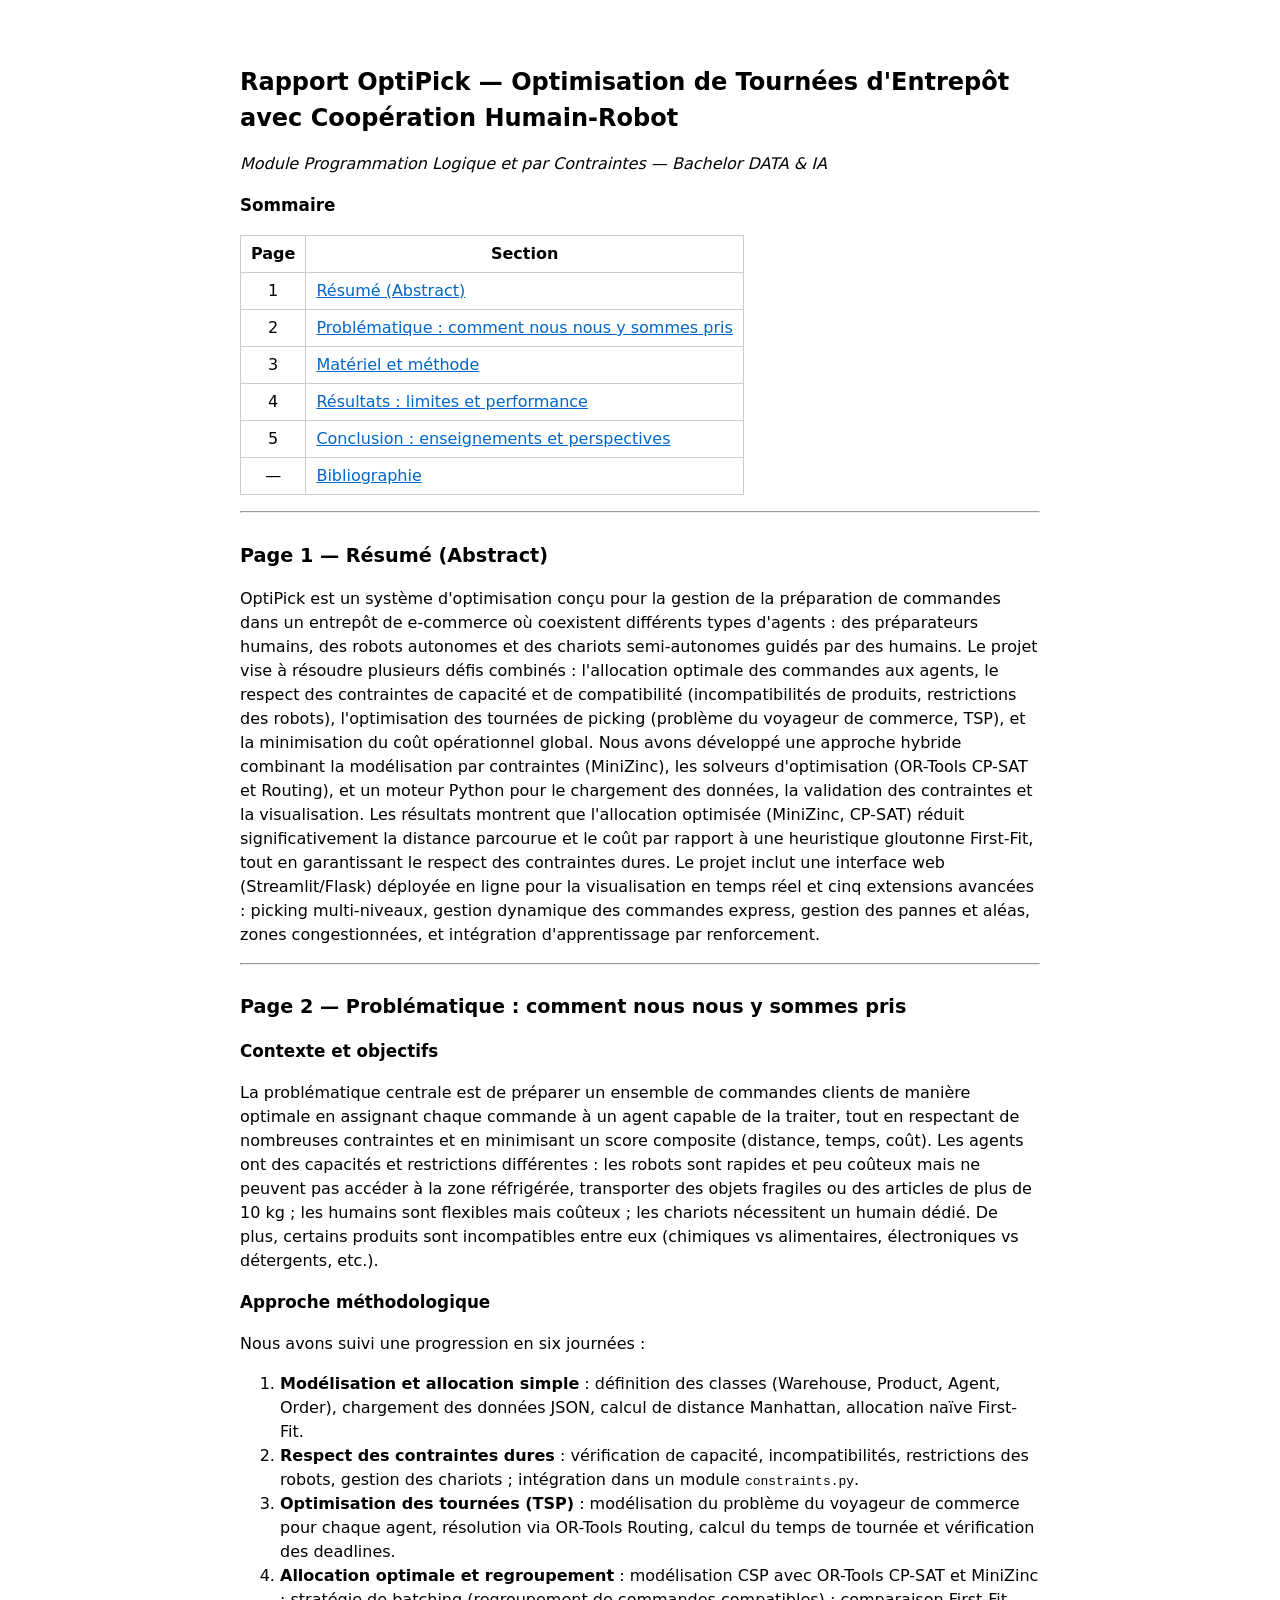
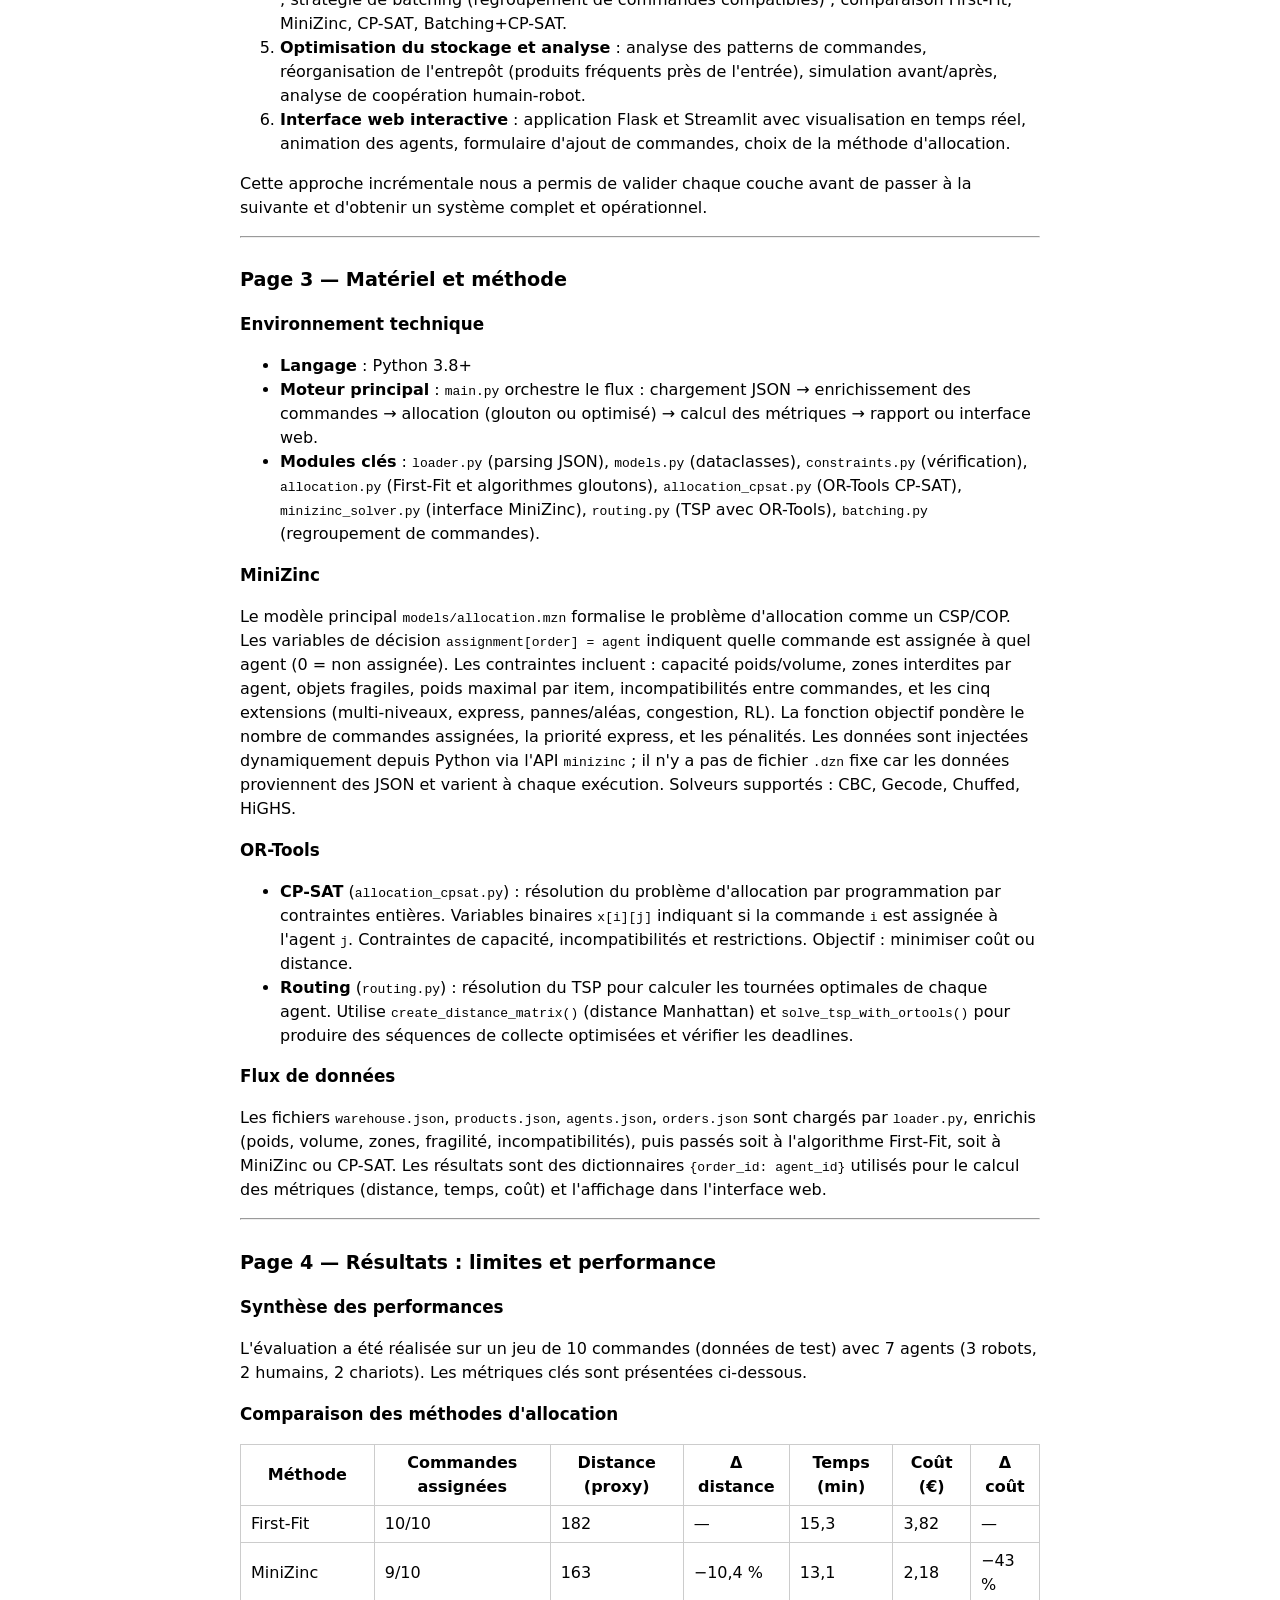
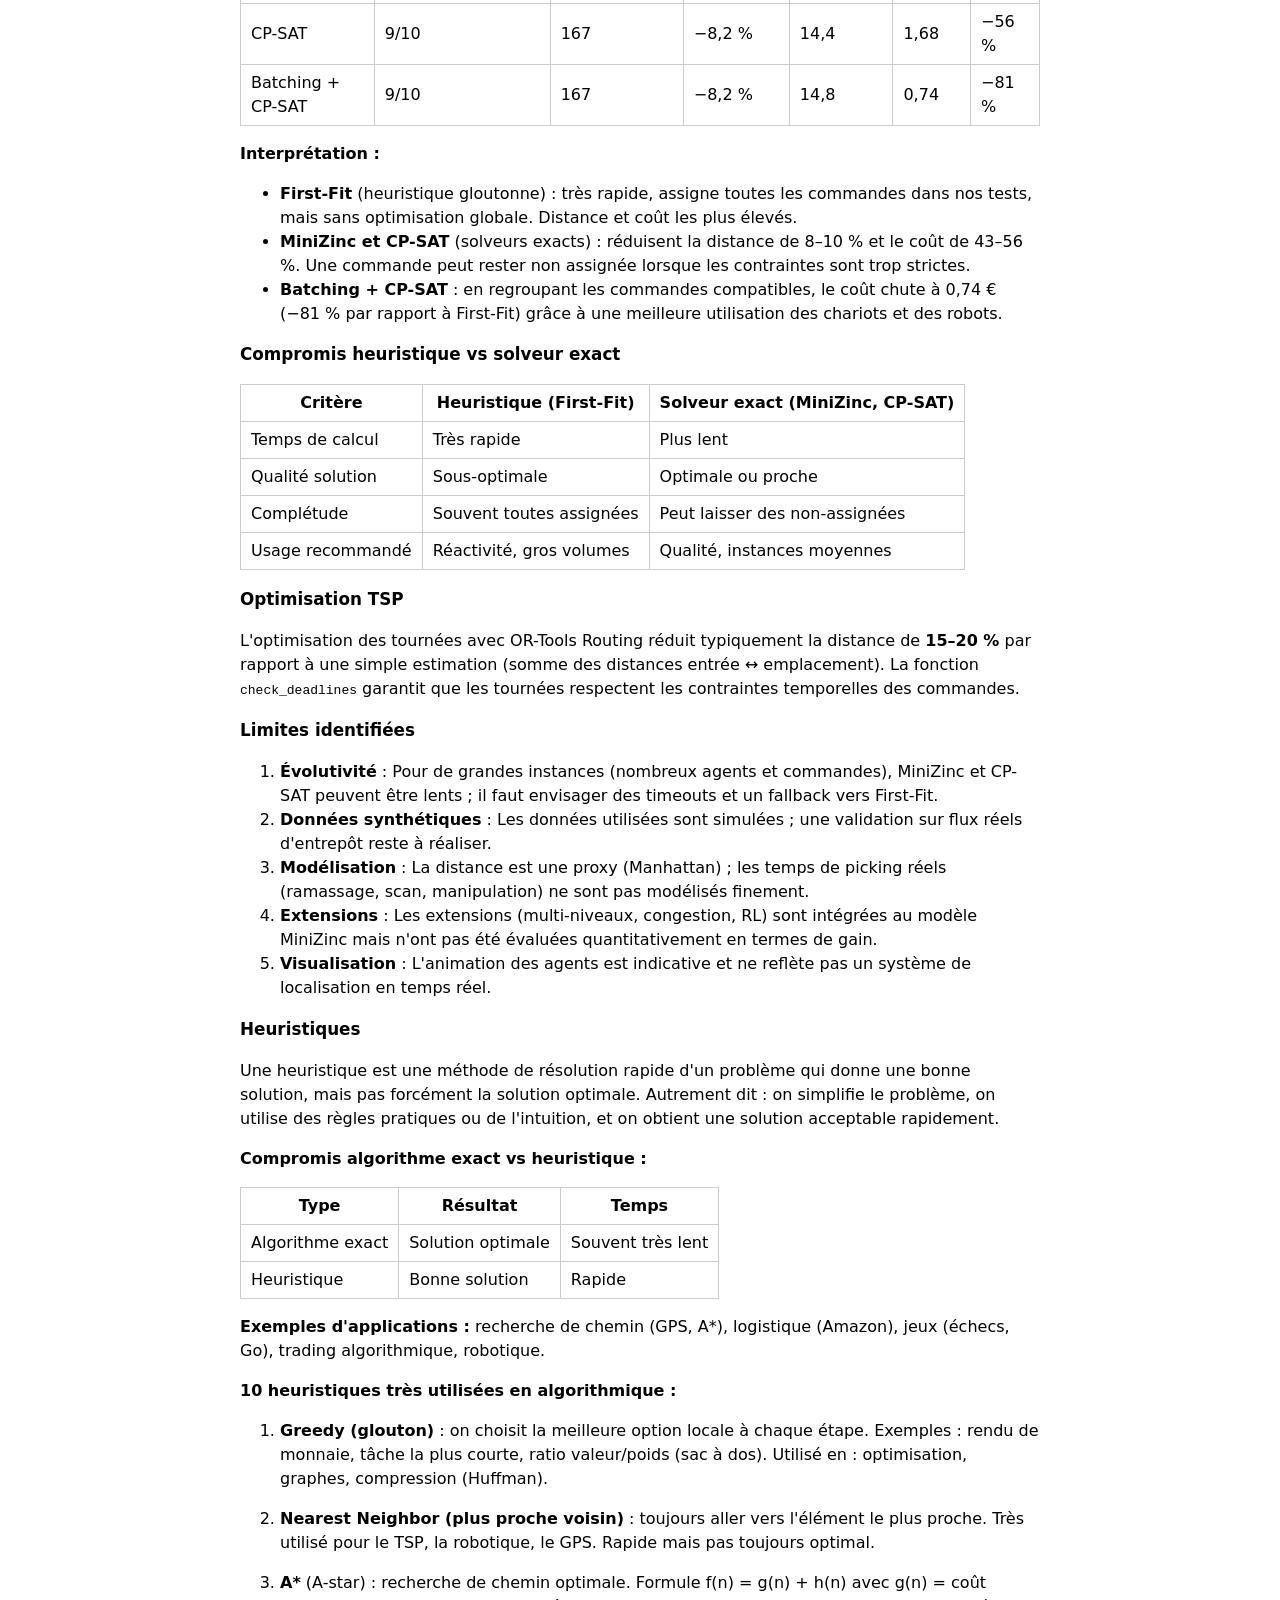
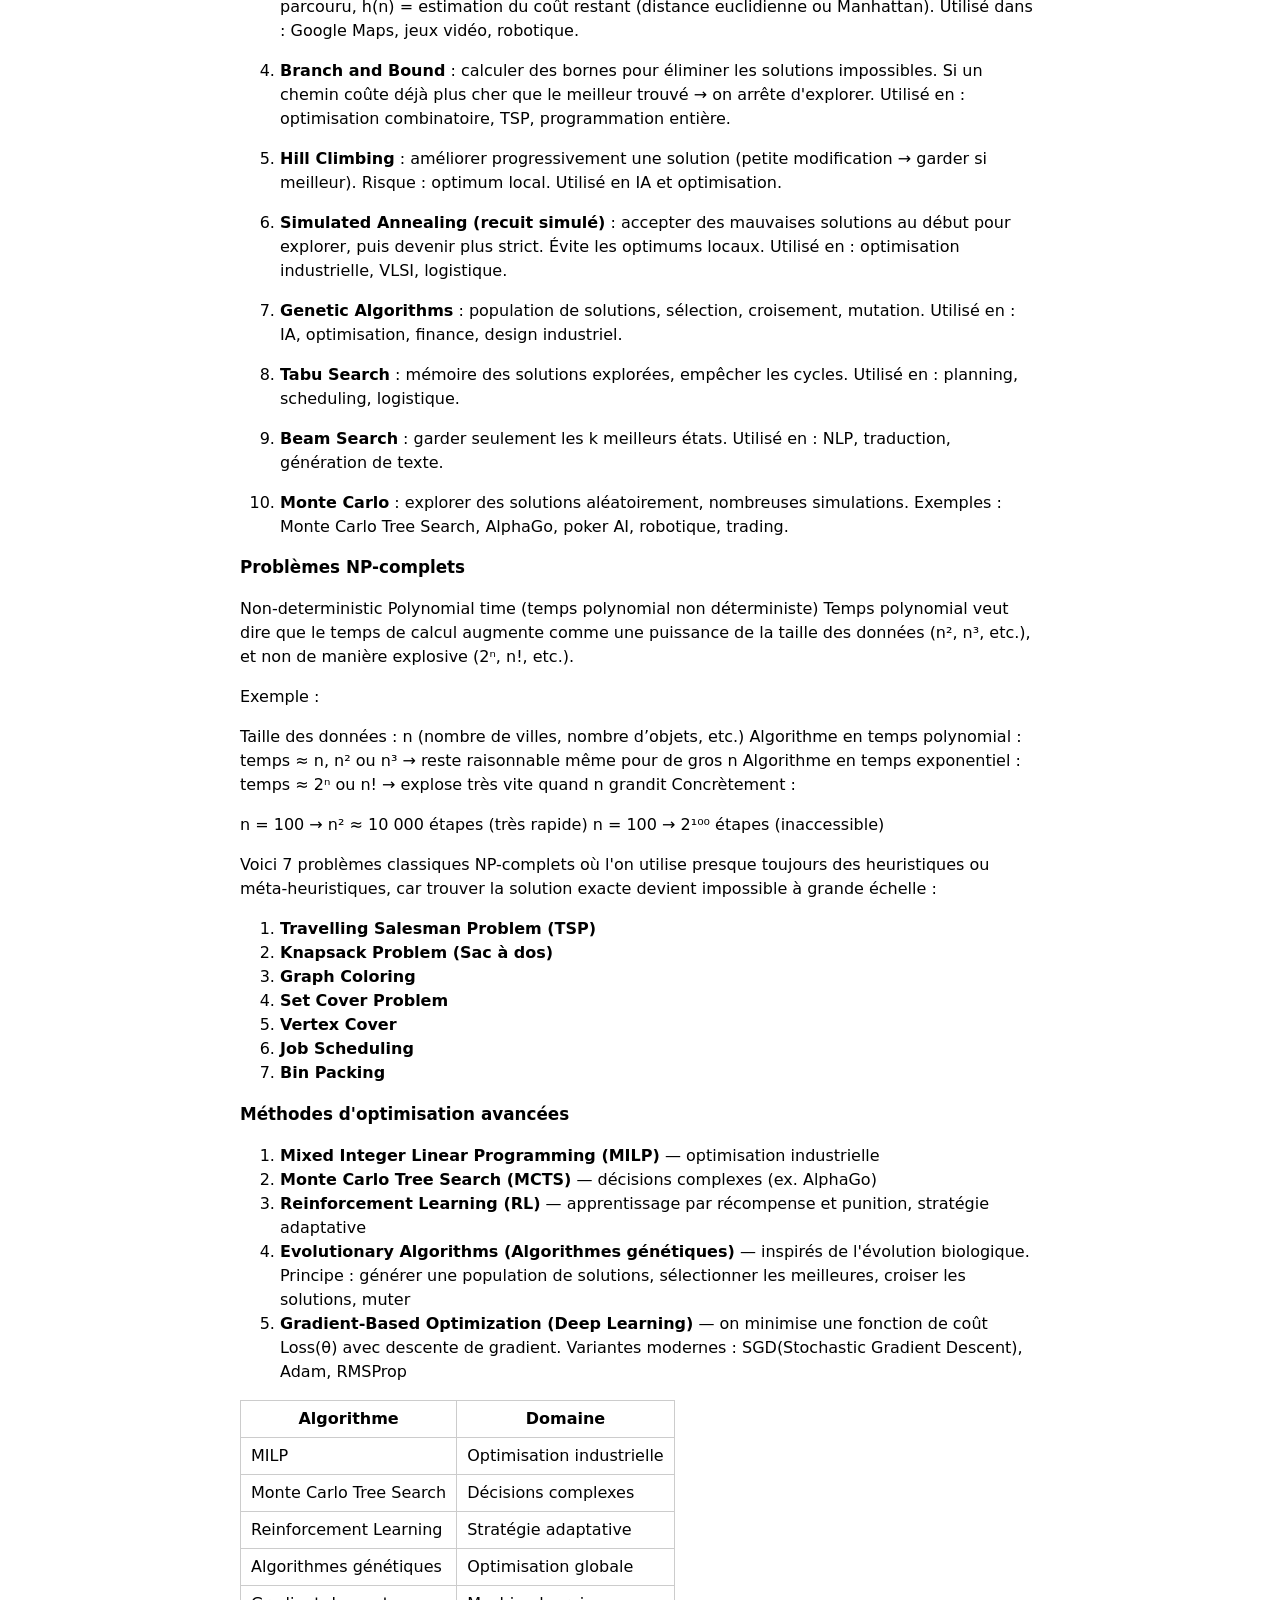
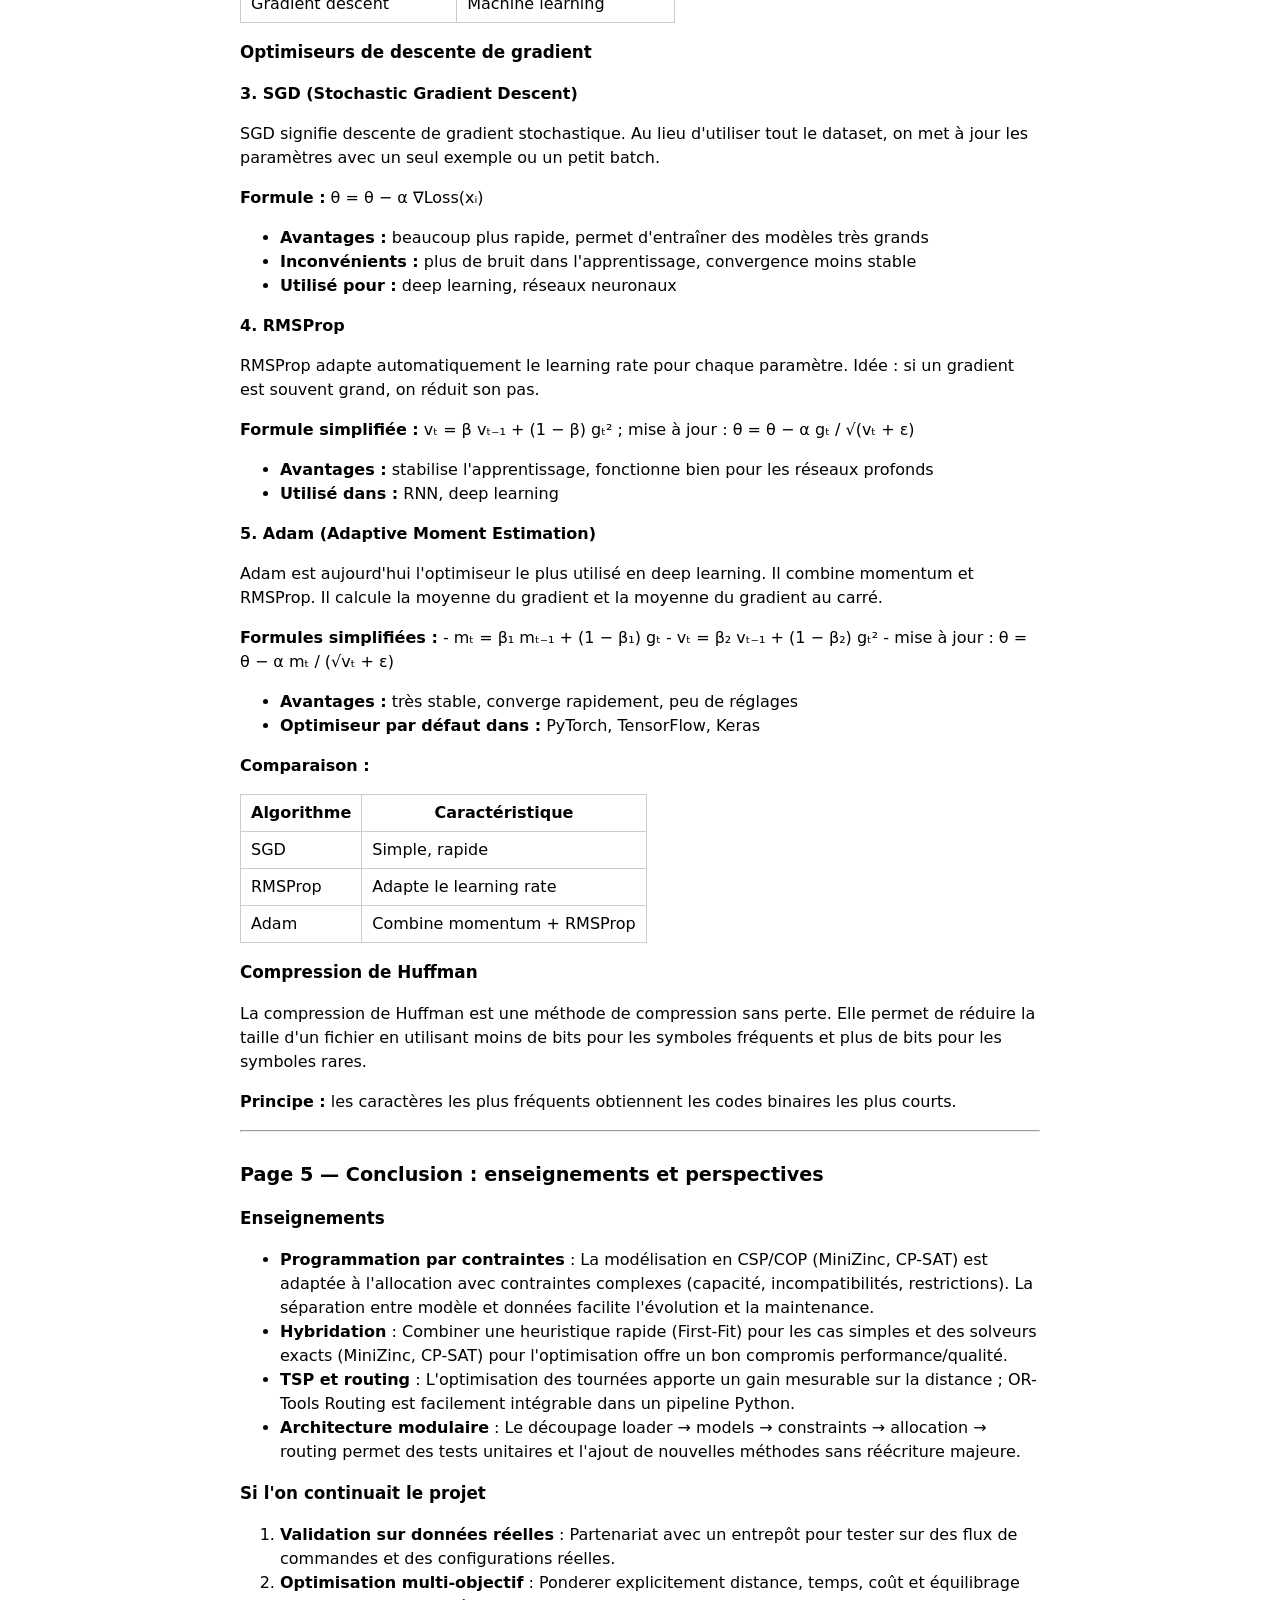
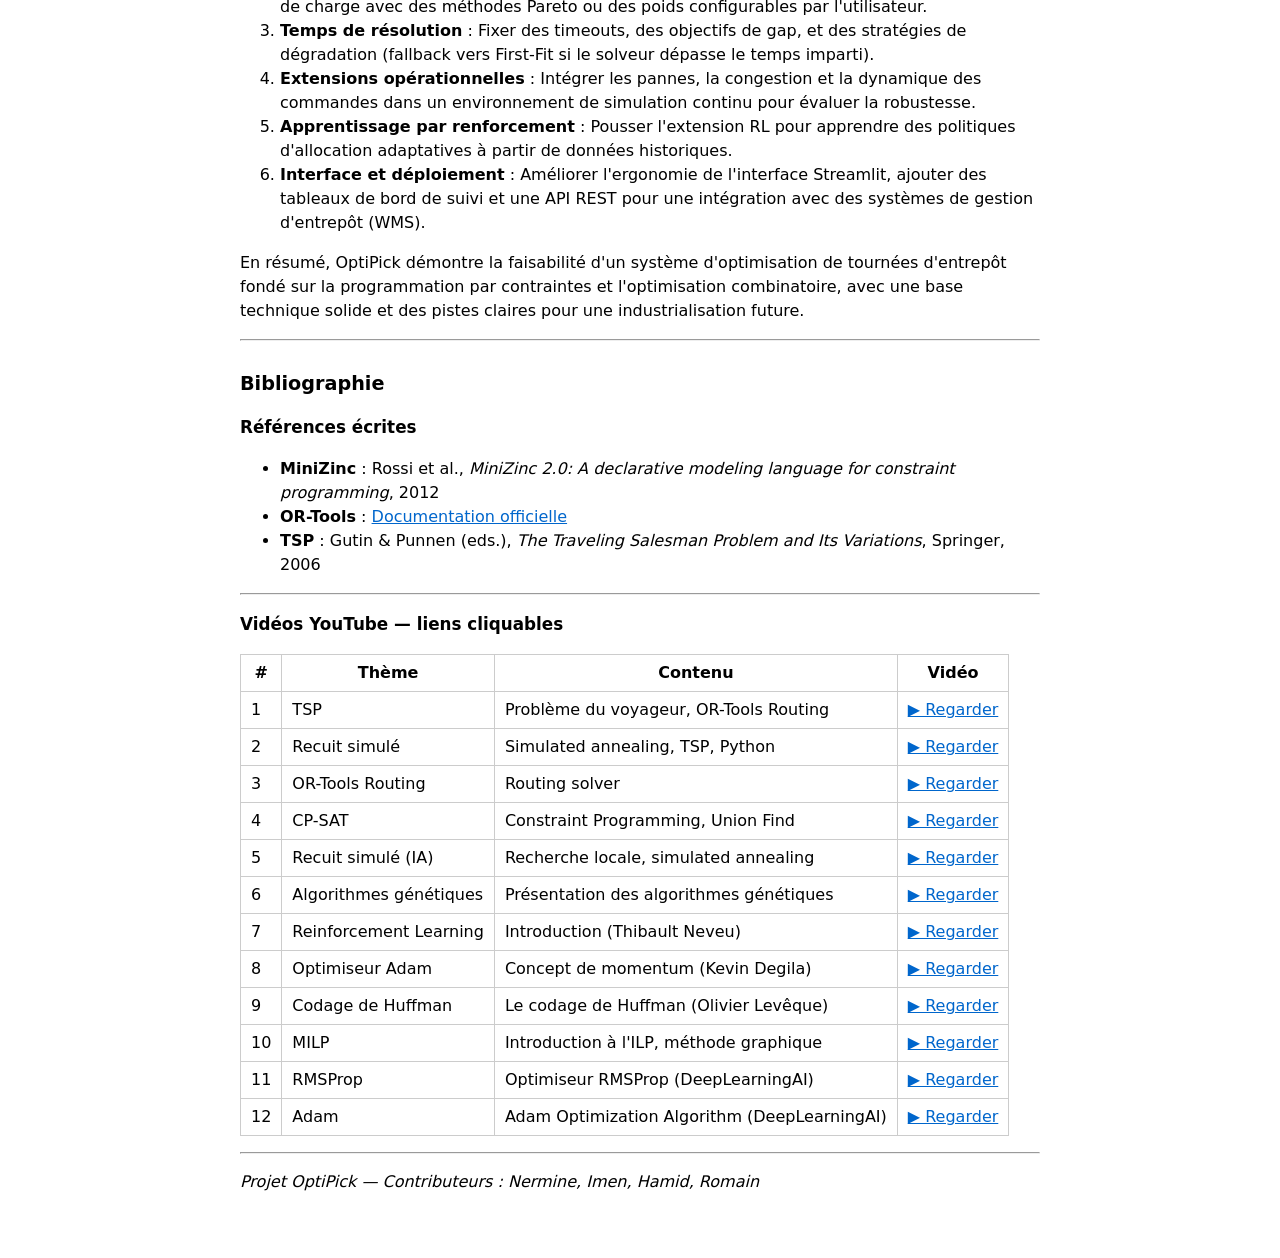
<file: rapport.html>
<!DOCTYPE html>
<html><head><meta charset="utf-8">
<style>
body{font-family:system-ui,sans-serif;max-width:800px;margin:2em auto;padding:1em;line-height:1.5}
table{border-collapse:collapse;margin:1em 0} th,td{border:1px solid #ccc;padding:6px 10px}
h1{font-size:1.5em} h2{font-size:1.2em;margin-top:1.5em} h3{font-size:1.05em}
a{color:#0066cc}
</style></head><body><h1>Rapport OptiPick — Optimisation de Tournées d'Entrepôt avec Coopération Humain-Robot</h1>
<p><em>Module Programmation Logique et par Contraintes — Bachelor DATA &amp; IA</em></p>
<h3>Sommaire</h3>
<table>
<thead>
<tr>
<th style="text-align: center;">Page</th>
<th>Section</th>
</tr>
</thead>
<tbody>
<tr>
<td style="text-align: center;">1</td>
<td><a href="#page-1">Résumé (Abstract)</a></td>
</tr>
<tr>
<td style="text-align: center;">2</td>
<td><a href="#page-2">Problématique : comment nous nous y sommes pris</a></td>
</tr>
<tr>
<td style="text-align: center;">3</td>
<td><a href="#page-3">Matériel et méthode</a></td>
</tr>
<tr>
<td style="text-align: center;">4</td>
<td><a href="#page-4">Résultats : limites et performance</a></td>
</tr>
<tr>
<td style="text-align: center;">5</td>
<td><a href="#page-5">Conclusion : enseignements et perspectives</a></td>
</tr>
<tr>
<td style="text-align: center;">—</td>
<td><a href="#bibliographie">Bibliographie</a></td>
</tr>
</tbody>
</table>
<hr />
<p><a id="page-1"></a></p>
<h2>Page 1 — Résumé (Abstract)</h2>
<p>OptiPick est un système d'optimisation conçu pour la gestion de la préparation de commandes dans un entrepôt de e-commerce où coexistent différents types d'agents : des préparateurs humains, des robots autonomes et des chariots semi-autonomes guidés par des humains. Le projet vise à résoudre plusieurs défis combinés : l'allocation optimale des commandes aux agents, le respect des contraintes de capacité et de compatibilité (incompatibilités de produits, restrictions des robots), l'optimisation des tournées de picking (problème du voyageur de commerce, TSP), et la minimisation du coût opérationnel global. Nous avons développé une approche hybride combinant la modélisation par contraintes (MiniZinc), les solveurs d'optimisation (OR-Tools CP-SAT et Routing), et un moteur Python pour le chargement des données, la validation des contraintes et la visualisation. Les résultats montrent que l'allocation optimisée (MiniZinc, CP-SAT) réduit significativement la distance parcourue et le coût par rapport à une heuristique gloutonne First-Fit, tout en garantissant le respect des contraintes dures. Le projet inclut une interface web (Streamlit/Flask) déployée en ligne pour la visualisation en temps réel et cinq extensions avancées : picking multi-niveaux, gestion dynamique des commandes express, gestion des pannes et aléas, zones congestionnées, et intégration d'apprentissage par renforcement.</p>
<hr />
<p><a id="page-2"></a></p>
<h2>Page 2 — Problématique : comment nous nous y sommes pris</h2>
<h3>Contexte et objectifs</h3>
<p>La problématique centrale est de préparer un ensemble de commandes clients de manière optimale en assignant chaque commande à un agent capable de la traiter, tout en respectant de nombreuses contraintes et en minimisant un score composite (distance, temps, coût). Les agents ont des capacités et restrictions différentes : les robots sont rapides et peu coûteux mais ne peuvent pas accéder à la zone réfrigérée, transporter des objets fragiles ou des articles de plus de 10 kg ; les humains sont flexibles mais coûteux ; les chariots nécessitent un humain dédié. De plus, certains produits sont incompatibles entre eux (chimiques vs alimentaires, électroniques vs détergents, etc.).</p>
<h3>Approche méthodologique</h3>
<p>Nous avons suivi une progression en six journées :</p>
<ol>
<li><strong>Modélisation et allocation simple</strong> : définition des classes (Warehouse, Product, Agent, Order), chargement des données JSON, calcul de distance Manhattan, allocation naïve First-Fit.</li>
<li><strong>Respect des contraintes dures</strong> : vérification de capacité, incompatibilités, restrictions des robots, gestion des chariots ; intégration dans un module <code>constraints.py</code>.</li>
<li><strong>Optimisation des tournées (TSP)</strong> : modélisation du problème du voyageur de commerce pour chaque agent, résolution via OR-Tools Routing, calcul du temps de tournée et vérification des deadlines.</li>
<li><strong>Allocation optimale et regroupement</strong> : modélisation CSP avec OR-Tools CP-SAT et MiniZinc ; stratégie de batching (regroupement de commandes compatibles) ; comparaison First-Fit, MiniZinc, CP-SAT, Batching+CP-SAT.</li>
<li><strong>Optimisation du stockage et analyse</strong> : analyse des patterns de commandes, réorganisation de l'entrepôt (produits fréquents près de l'entrée), simulation avant/après, analyse de coopération humain-robot.</li>
<li><strong>Interface web interactive</strong> : application Flask et Streamlit avec visualisation en temps réel, animation des agents, formulaire d'ajout de commandes, choix de la méthode d'allocation.</li>
</ol>
<p>Cette approche incrémentale nous a permis de valider chaque couche avant de passer à la suivante et d'obtenir un système complet et opérationnel.</p>
<hr />
<p><a id="page-3"></a></p>
<h2>Page 3 — Matériel et méthode</h2>
<h3>Environnement technique</h3>
<ul>
<li><strong>Langage</strong> : Python 3.8+</li>
<li><strong>Moteur principal</strong> : <code>main.py</code> orchestre le flux : chargement JSON → enrichissement des commandes → allocation (glouton ou optimisé) → calcul des métriques → rapport ou interface web.</li>
<li><strong>Modules clés</strong> : <code>loader.py</code> (parsing JSON), <code>models.py</code> (dataclasses), <code>constraints.py</code> (vérification), <code>allocation.py</code> (First-Fit et algorithmes gloutons), <code>allocation_cpsat.py</code> (OR-Tools CP-SAT), <code>minizinc_solver.py</code> (interface MiniZinc), <code>routing.py</code> (TSP avec OR-Tools), <code>batching.py</code> (regroupement de commandes).</li>
</ul>
<h3>MiniZinc</h3>
<p>Le modèle principal <code>models/allocation.mzn</code> formalise le problème d'allocation comme un CSP/COP. Les variables de décision <code>assignment[order] = agent</code> indiquent quelle commande est assignée à quel agent (0 = non assignée). Les contraintes incluent : capacité poids/volume, zones interdites par agent, objets fragiles, poids maximal par item, incompatibilités entre commandes, et les cinq extensions (multi-niveaux, express, pannes/aléas, congestion, RL). La fonction objectif pondère le nombre de commandes assignées, la priorité express, et les pénalités. Les données sont injectées dynamiquement depuis Python via l'API <code>minizinc</code> ; il n'y a pas de fichier <code>.dzn</code> fixe car les données proviennent des JSON et varient à chaque exécution. Solveurs supportés : CBC, Gecode, Chuffed, HiGHS.</p>
<h3>OR-Tools</h3>
<ul>
<li><strong>CP-SAT</strong> (<code>allocation_cpsat.py</code>) : résolution du problème d'allocation par programmation par contraintes entières. Variables binaires <code>x[i][j]</code> indiquant si la commande <code>i</code> est assignée à l'agent <code>j</code>. Contraintes de capacité, incompatibilités et restrictions. Objectif : minimiser coût ou distance.</li>
<li><strong>Routing</strong> (<code>routing.py</code>) : résolution du TSP pour calculer les tournées optimales de chaque agent. Utilise <code>create_distance_matrix()</code> (distance Manhattan) et <code>solve_tsp_with_ortools()</code> pour produire des séquences de collecte optimisées et vérifier les deadlines.</li>
</ul>
<h3>Flux de données</h3>
<p>Les fichiers <code>warehouse.json</code>, <code>products.json</code>, <code>agents.json</code>, <code>orders.json</code> sont chargés par <code>loader.py</code>, enrichis (poids, volume, zones, fragilité, incompatibilités), puis passés soit à l'algorithme First-Fit, soit à MiniZinc ou CP-SAT. Les résultats sont des dictionnaires <code>{order_id: agent_id}</code> utilisés pour le calcul des métriques (distance, temps, coût) et l'affichage dans l'interface web.</p>
<hr />
<p><a id="page-4"></a></p>
<h2>Page 4 — Résultats : limites et performance</h2>
<h3>Synthèse des performances</h3>
<p>L'évaluation a été réalisée sur un jeu de 10 commandes (données de test) avec 7 agents (3 robots, 2 humains, 2 chariots). Les métriques clés sont présentées ci-dessous.</p>
<h3>Comparaison des méthodes d'allocation</h3>
<table>
<thead>
<tr>
<th>Méthode</th>
<th>Commandes assignées</th>
<th>Distance (proxy)</th>
<th>Δ distance</th>
<th>Temps (min)</th>
<th>Coût (€)</th>
<th>Δ coût</th>
</tr>
</thead>
<tbody>
<tr>
<td>First-Fit</td>
<td>10/10</td>
<td>182</td>
<td>—</td>
<td>15,3</td>
<td>3,82</td>
<td>—</td>
</tr>
<tr>
<td>MiniZinc</td>
<td>9/10</td>
<td>163</td>
<td>−10,4 %</td>
<td>13,1</td>
<td>2,18</td>
<td>−43 %</td>
</tr>
<tr>
<td>CP-SAT</td>
<td>9/10</td>
<td>167</td>
<td>−8,2 %</td>
<td>14,4</td>
<td>1,68</td>
<td>−56 %</td>
</tr>
<tr>
<td>Batching + CP-SAT</td>
<td>9/10</td>
<td>167</td>
<td>−8,2 %</td>
<td>14,8</td>
<td>0,74</td>
<td>−81 %</td>
</tr>
</tbody>
</table>
<p><strong>Interprétation :</strong></p>
<ul>
<li><strong>First-Fit</strong> (heuristique gloutonne) : très rapide, assigne toutes les commandes dans nos tests, mais sans optimisation globale. Distance et coût les plus élevés.</li>
<li><strong>MiniZinc et CP-SAT</strong> (solveurs exacts) : réduisent la distance de 8–10 % et le coût de 43–56 %. Une commande peut rester non assignée lorsque les contraintes sont trop strictes.</li>
<li><strong>Batching + CP-SAT</strong> : en regroupant les commandes compatibles, le coût chute à 0,74 € (−81 % par rapport à First-Fit) grâce à une meilleure utilisation des chariots et des robots.</li>
</ul>
<h3>Compromis heuristique vs solveur exact</h3>
<table>
<thead>
<tr>
<th>Critère</th>
<th>Heuristique (First-Fit)</th>
<th>Solveur exact (MiniZinc, CP-SAT)</th>
</tr>
</thead>
<tbody>
<tr>
<td>Temps de calcul</td>
<td>Très rapide</td>
<td>Plus lent</td>
</tr>
<tr>
<td>Qualité solution</td>
<td>Sous-optimale</td>
<td>Optimale ou proche</td>
</tr>
<tr>
<td>Complétude</td>
<td>Souvent toutes assignées</td>
<td>Peut laisser des non-assignées</td>
</tr>
<tr>
<td>Usage recommandé</td>
<td>Réactivité, gros volumes</td>
<td>Qualité, instances moyennes</td>
</tr>
</tbody>
</table>
<h3>Optimisation TSP</h3>
<p>L'optimisation des tournées avec OR-Tools Routing réduit typiquement la distance de <strong>15–20 %</strong> par rapport à une simple estimation (somme des distances entrée ↔ emplacement). La fonction <code>check_deadlines</code> garantit que les tournées respectent les contraintes temporelles des commandes.</p>
<h3>Limites identifiées</h3>
<ol>
<li><strong>Évolutivité</strong> : Pour de grandes instances (nombreux agents et commandes), MiniZinc et CP-SAT peuvent être lents ; il faut envisager des timeouts et un fallback vers First-Fit.</li>
<li><strong>Données synthétiques</strong> : Les données utilisées sont simulées ; une validation sur flux réels d'entrepôt reste à réaliser.</li>
<li><strong>Modélisation</strong> : La distance est une proxy (Manhattan) ; les temps de picking réels (ramassage, scan, manipulation) ne sont pas modélisés finement.</li>
<li><strong>Extensions</strong> : Les extensions (multi-niveaux, congestion, RL) sont intégrées au modèle MiniZinc mais n'ont pas été évaluées quantitativement en termes de gain.</li>
<li><strong>Visualisation</strong> : L'animation des agents est indicative et ne reflète pas un système de localisation en temps réel.</li>
</ol>
<h3>Heuristiques</h3>
<p>Une heuristique est une méthode de résolution rapide d'un problème qui donne une bonne solution, mais pas forcément la solution optimale. Autrement dit : on simplifie le problème, on utilise des règles pratiques ou de l'intuition, et on obtient une solution acceptable rapidement.</p>
<p><strong>Compromis algorithme exact vs heuristique :</strong></p>
<table>
<thead>
<tr>
<th>Type</th>
<th>Résultat</th>
<th>Temps</th>
</tr>
</thead>
<tbody>
<tr>
<td>Algorithme exact</td>
<td>Solution optimale</td>
<td>Souvent très lent</td>
</tr>
<tr>
<td>Heuristique</td>
<td>Bonne solution</td>
<td>Rapide</td>
</tr>
</tbody>
</table>
<p><strong>Exemples d'applications :</strong> recherche de chemin (GPS, A*), logistique (Amazon), jeux (échecs, Go), trading algorithmique, robotique.</p>
<p><strong>10 heuristiques très utilisées en algorithmique :</strong></p>
<ol>
<li>
<p><strong>Greedy (glouton)</strong> : on choisit la meilleure option locale à chaque étape. Exemples : rendu de monnaie, tâche la plus courte, ratio valeur/poids (sac à dos). Utilisé en : optimisation, graphes, compression (Huffman).</p>
</li>
<li>
<p><strong>Nearest Neighbor (plus proche voisin)</strong> : toujours aller vers l'élément le plus proche. Très utilisé pour le TSP, la robotique, le GPS. Rapide mais pas toujours optimal.</p>
</li>
<li>
<p><strong>A*</strong> (A-star) : recherche de chemin optimale. Formule f(n) = g(n) + h(n) avec g(n) = coût parcouru, h(n) = estimation du coût restant (distance euclidienne ou Manhattan). Utilisé dans : Google Maps, jeux vidéo, robotique.</p>
</li>
<li>
<p><strong>Branch and Bound</strong> : calculer des bornes pour éliminer les solutions impossibles. Si un chemin coûte déjà plus cher que le meilleur trouvé → on arrête d'explorer. Utilisé en : optimisation combinatoire, TSP, programmation entière.</p>
</li>
<li>
<p><strong>Hill Climbing</strong> : améliorer progressivement une solution (petite modification → garder si meilleur). Risque : optimum local. Utilisé en IA et optimisation.</p>
</li>
<li>
<p><strong>Simulated Annealing (recuit simulé)</strong> : accepter des mauvaises solutions au début pour explorer, puis devenir plus strict. Évite les optimums locaux. Utilisé en : optimisation industrielle, VLSI, logistique.</p>
</li>
<li>
<p><strong>Genetic Algorithms</strong> : population de solutions, sélection, croisement, mutation. Utilisé en : IA, optimisation, finance, design industriel.</p>
</li>
<li>
<p><strong>Tabu Search</strong> : mémoire des solutions explorées, empêcher les cycles. Utilisé en : planning, scheduling, logistique.</p>
</li>
<li>
<p><strong>Beam Search</strong> : garder seulement les k meilleurs états. Utilisé en : NLP, traduction, génération de texte.</p>
</li>
<li>
<p><strong>Monte Carlo</strong> : explorer des solutions aléatoirement, nombreuses simulations. Exemples : Monte Carlo Tree Search, AlphaGo, poker AI, robotique, trading.</p>
</li>
</ol>
<h3>Problèmes NP-complets</h3>
<p>Non-deterministic Polynomial time (temps polynomial non déterministe)
Temps polynomial veut dire que le temps de calcul augmente comme une puissance de la taille des données (n², n³, etc.), et non de manière explosive (2ⁿ, n!, etc.).</p>
<p>Exemple :</p>
<p>Taille des données : n (nombre de villes, nombre d’objets, etc.)
Algorithme en temps polynomial : temps ≈ n, n² ou n³ → reste raisonnable même pour de gros n
Algorithme en temps exponentiel : temps ≈ 2ⁿ ou n! → explose très vite quand n grandit
Concrètement :</p>
<p>n = 100 → n² ≈ 10 000 étapes (très rapide)
n = 100 → 2¹⁰⁰ étapes (inaccessible)</p>
<p>Voici 7 problèmes classiques NP-complets où l'on utilise presque toujours des heuristiques ou méta-heuristiques, car trouver la solution exacte devient impossible à grande échelle :</p>
<ol>
<li><strong>Travelling Salesman Problem (TSP)</strong></li>
<li><strong>Knapsack Problem (Sac à dos)</strong></li>
<li><strong>Graph Coloring</strong></li>
<li><strong>Set Cover Problem</strong></li>
<li><strong>Vertex Cover</strong></li>
<li><strong>Job Scheduling</strong></li>
<li><strong>Bin Packing</strong></li>
</ol>
<h3>Méthodes d'optimisation avancées</h3>
<ol>
<li><strong>Mixed Integer Linear Programming (MILP)</strong> — optimisation industrielle</li>
<li><strong>Monte Carlo Tree Search (MCTS)</strong> — décisions complexes (ex. AlphaGo)</li>
<li><strong>Reinforcement Learning (RL)</strong> — apprentissage par récompense et punition, stratégie adaptative</li>
<li><strong>Evolutionary Algorithms (Algorithmes génétiques)</strong> — inspirés de l'évolution biologique. Principe : générer une population de solutions, sélectionner les meilleures, croiser les solutions, muter</li>
<li><strong>Gradient-Based Optimization (Deep Learning)</strong> — on minimise une fonction de coût Loss(θ) avec descente de gradient. Variantes modernes : SGD(Stochastic Gradient Descent), Adam, RMSProp</li>
</ol>
<table>
<thead>
<tr>
<th>Algorithme</th>
<th>Domaine</th>
</tr>
</thead>
<tbody>
<tr>
<td>MILP</td>
<td>Optimisation industrielle</td>
</tr>
<tr>
<td>Monte Carlo Tree Search</td>
<td>Décisions complexes</td>
</tr>
<tr>
<td>Reinforcement Learning</td>
<td>Stratégie adaptative</td>
</tr>
<tr>
<td>Algorithmes génétiques</td>
<td>Optimisation globale</td>
</tr>
<tr>
<td>Gradient descent</td>
<td>Machine learning</td>
</tr>
</tbody>
</table>
<h3>Optimiseurs de descente de gradient</h3>
<p><strong>3. SGD (Stochastic Gradient Descent)</strong></p>
<p>SGD signifie descente de gradient stochastique. Au lieu d'utiliser tout le dataset, on met à jour les paramètres avec un seul exemple ou un petit batch.</p>
<p><strong>Formule :</strong> θ = θ − α ∇Loss(xᵢ)</p>
<ul>
<li><strong>Avantages :</strong> beaucoup plus rapide, permet d'entraîner des modèles très grands</li>
<li><strong>Inconvénients :</strong> plus de bruit dans l'apprentissage, convergence moins stable</li>
<li><strong>Utilisé pour :</strong> deep learning, réseaux neuronaux</li>
</ul>
<p><strong>4. RMSProp</strong></p>
<p>RMSProp adapte automatiquement le learning rate pour chaque paramètre. Idée : si un gradient est souvent grand, on réduit son pas.</p>
<p><strong>Formule simplifiée :</strong> vₜ = β vₜ₋₁ + (1 − β) gₜ² ; mise à jour : θ = θ − α gₜ / √(vₜ + ε)</p>
<ul>
<li><strong>Avantages :</strong> stabilise l'apprentissage, fonctionne bien pour les réseaux profonds</li>
<li><strong>Utilisé dans :</strong> RNN, deep learning</li>
</ul>
<p><strong>5. Adam (Adaptive Moment Estimation)</strong></p>
<p>Adam est aujourd'hui l'optimiseur le plus utilisé en deep learning. Il combine momentum et RMSProp. Il calcule la moyenne du gradient et la moyenne du gradient au carré.</p>
<p><strong>Formules simplifiées :</strong>
- mₜ = β₁ mₜ₋₁ + (1 − β₁) gₜ
- vₜ = β₂ vₜ₋₁ + (1 − β₂) gₜ²
- mise à jour : θ = θ − α mₜ / (√vₜ + ε)</p>
<ul>
<li><strong>Avantages :</strong> très stable, converge rapidement, peu de réglages</li>
<li><strong>Optimiseur par défaut dans :</strong> PyTorch, TensorFlow, Keras</li>
</ul>
<p><strong>Comparaison :</strong></p>
<table>
<thead>
<tr>
<th>Algorithme</th>
<th>Caractéristique</th>
</tr>
</thead>
<tbody>
<tr>
<td>SGD</td>
<td>Simple, rapide</td>
</tr>
<tr>
<td>RMSProp</td>
<td>Adapte le learning rate</td>
</tr>
<tr>
<td>Adam</td>
<td>Combine momentum + RMSProp</td>
</tr>
</tbody>
</table>
<h3>Compression de Huffman</h3>
<p>La compression de Huffman est une méthode de compression sans perte. Elle permet de réduire la taille d'un fichier en utilisant moins de bits pour les symboles fréquents et plus de bits pour les symboles rares.</p>
<p><strong>Principe :</strong> les caractères les plus fréquents obtiennent les codes binaires les plus courts.</p>
<hr />
<p><a id="page-5"></a></p>
<h2>Page 5 — Conclusion : enseignements et perspectives</h2>
<h3>Enseignements</h3>
<ul>
<li><strong>Programmation par contraintes</strong> : La modélisation en CSP/COP (MiniZinc, CP-SAT) est adaptée à l'allocation avec contraintes complexes (capacité, incompatibilités, restrictions). La séparation entre modèle et données facilite l'évolution et la maintenance.</li>
<li><strong>Hybridation</strong> : Combiner une heuristique rapide (First-Fit) pour les cas simples et des solveurs exacts (MiniZinc, CP-SAT) pour l'optimisation offre un bon compromis performance/qualité.</li>
<li><strong>TSP et routing</strong> : L'optimisation des tournées apporte un gain mesurable sur la distance ; OR-Tools Routing est facilement intégrable dans un pipeline Python.</li>
<li><strong>Architecture modulaire</strong> : Le découpage loader → models → constraints → allocation → routing permet des tests unitaires et l'ajout de nouvelles méthodes sans réécriture majeure.</li>
</ul>
<h3>Si l'on continuait le projet</h3>
<ol>
<li><strong>Validation sur données réelles</strong> : Partenariat avec un entrepôt pour tester sur des flux de commandes et des configurations réelles.</li>
<li><strong>Optimisation multi-objectif</strong> : Ponderer explicitement distance, temps, coût et équilibrage de charge avec des méthodes Pareto ou des poids configurables par l'utilisateur.</li>
<li><strong>Temps de résolution</strong> : Fixer des timeouts, des objectifs de gap, et des stratégies de dégradation (fallback vers First-Fit si le solveur dépasse le temps imparti).</li>
<li><strong>Extensions opérationnelles</strong> : Intégrer les pannes, la congestion et la dynamique des commandes dans un environnement de simulation continu pour évaluer la robustesse.</li>
<li><strong>Apprentissage par renforcement</strong> : Pousser l'extension RL pour apprendre des politiques d'allocation adaptatives à partir de données historiques.</li>
<li><strong>Interface et déploiement</strong> : Améliorer l'ergonomie de l'interface Streamlit, ajouter des tableaux de bord de suivi et une API REST pour une intégration avec des systèmes de gestion d'entrepôt (WMS).</li>
</ol>
<p>En résumé, OptiPick démontre la faisabilité d'un système d'optimisation de tournées d'entrepôt fondé sur la programmation par contraintes et l'optimisation combinatoire, avec une base technique solide et des pistes claires pour une industrialisation future.</p>
<hr />
<p><a id="bibliographie"></a></p>
<h2>Bibliographie</h2>
<h3>Références écrites</h3>
<ul>
<li><strong>MiniZinc</strong> : Rossi et al., <em>MiniZinc 2.0: A declarative modeling language for constraint programming</em>, 2012</li>
<li><strong>OR-Tools</strong> : <a href="https://developers.google.com/optimization">Documentation officielle</a></li>
<li><strong>TSP</strong> : Gutin &amp; Punnen (eds.), <em>The Traveling Salesman Problem and Its Variations</em>, Springer, 2006</li>
</ul>
<hr />
<h3>Vidéos YouTube — liens cliquables</h3>
<table>
<thead>
<tr>
<th>#</th>
<th>Thème</th>
<th>Contenu</th>
<th>Vidéo</th>
</tr>
</thead>
<tbody>
<tr>
<td>1</td>
<td>TSP</td>
<td>Problème du voyageur, OR-Tools Routing</td>
<td><a href="https://www.youtube.com/watch?v=yqH11OHfN2U&amp;t=1s">▶ Regarder</a></td>
</tr>
<tr>
<td>2</td>
<td>Recuit simulé</td>
<td>Simulated annealing, TSP, Python</td>
<td><a href="https://www.youtube.com/watch?v=l6Mi9pFZZMQ">▶ Regarder</a></td>
</tr>
<tr>
<td>3</td>
<td>OR-Tools Routing</td>
<td>Routing solver</td>
<td><a href="https://www.youtube.com/watch?v=AJ6LeiMe_PQ&amp;list=PLzQG9dlL-us7zZz6T6AHFpq8U2WT_4aoM">▶ Regarder</a></td>
</tr>
<tr>
<td>4</td>
<td>CP-SAT</td>
<td>Constraint Programming, Union Find</td>
<td><a href="https://www.youtube.com/watch?v=8f1XPm4WOUc">▶ Regarder</a></td>
</tr>
<tr>
<td>5</td>
<td>Recuit simulé (IA)</td>
<td>Recherche locale, simulated annealing</td>
<td><a href="https://www.youtube.com/watch?v=yxtbuK3dM7Y">▶ Regarder</a></td>
</tr>
<tr>
<td>6</td>
<td>Algorithmes génétiques</td>
<td>Présentation des algorithmes génétiques</td>
<td><a href="https://www.youtube.com/watch?v=ncj_hBfRt-Y">▶ Regarder</a></td>
</tr>
<tr>
<td>7</td>
<td>Reinforcement Learning</td>
<td>Introduction (Thibault Neveu)</td>
<td><a href="https://www.youtube.com/watch?v=PKNxUF9CGn8&amp;list=PLpEPgC7cUJ4YPZlfUu0vQTwPraVKPASUa">▶ Regarder</a></td>
</tr>
<tr>
<td>8</td>
<td>Optimiseur Adam</td>
<td>Concept de momentum (Kevin Degila)</td>
<td><a href="https://www.youtube.com/watch?v=Z-X35N6Qiao">▶ Regarder</a></td>
</tr>
<tr>
<td>9</td>
<td>Codage de Huffman</td>
<td>Le codage de Huffman (Olivier Levêque)</td>
<td><a href="https://www.youtube.com/watch?v=UAY-wpHZCs4">▶ Regarder</a></td>
</tr>
<tr>
<td>10</td>
<td>MILP</td>
<td>Introduction à l'ILP, méthode graphique</td>
<td><a href="https://www.youtube.com/watch?v=BmkG4p0eUoA&amp;list=PLjiMsqjDUvBiypJMlvdMIVMHLX8Q-azTo">▶ Regarder</a></td>
</tr>
<tr>
<td>11</td>
<td>RMSProp</td>
<td>Optimiseur RMSProp (DeepLearningAI)</td>
<td><a href="https://www.youtube.com/watch?v=_e-LFe_igno&amp;t=4s">▶ Regarder</a></td>
</tr>
<tr>
<td>12</td>
<td>Adam</td>
<td>Adam Optimization Algorithm (DeepLearningAI)</td>
<td><a href="https://www.youtube.com/watch?v=JXQT_vxqwIs">▶ Regarder</a></td>
</tr>
</tbody>
</table>
<hr />
<p><em>Projet OptiPick — Contributeurs : Nermine, Imen, Hamid, Romain</em></p></body></html>
</file>
